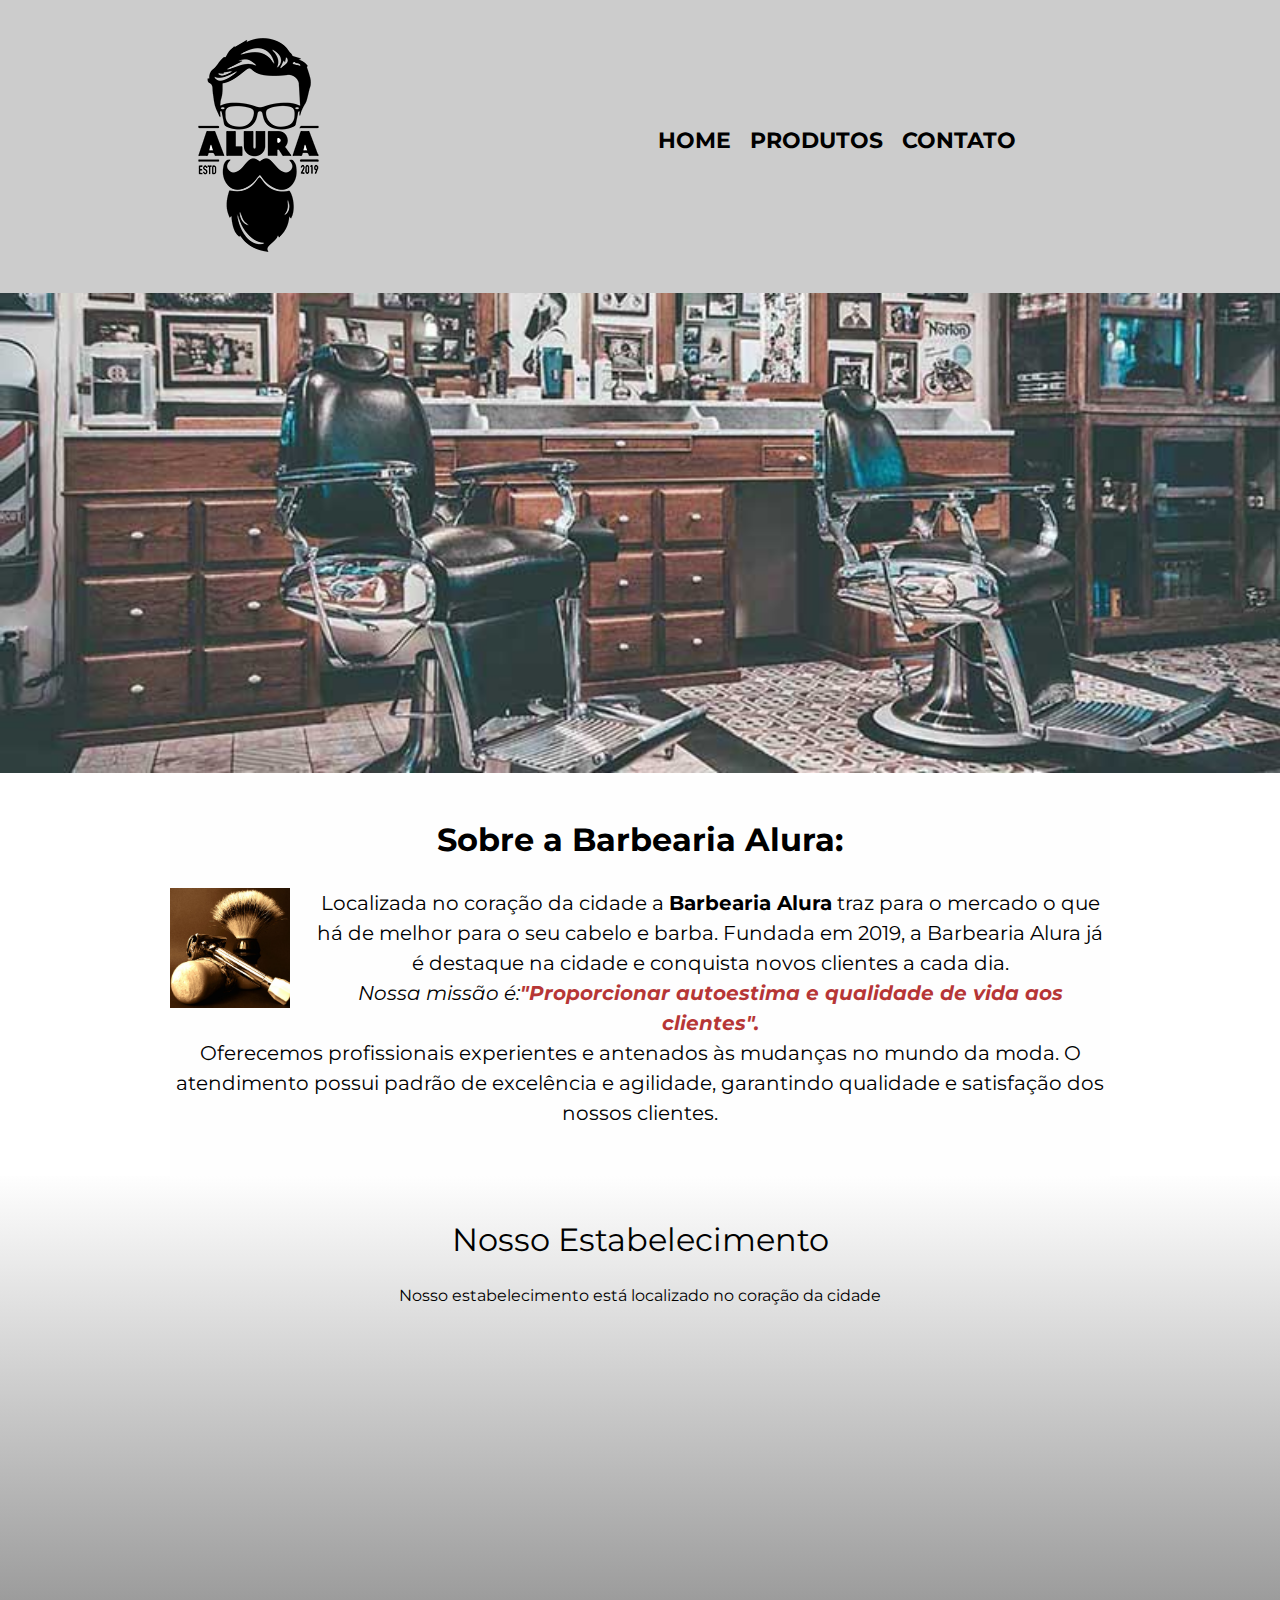
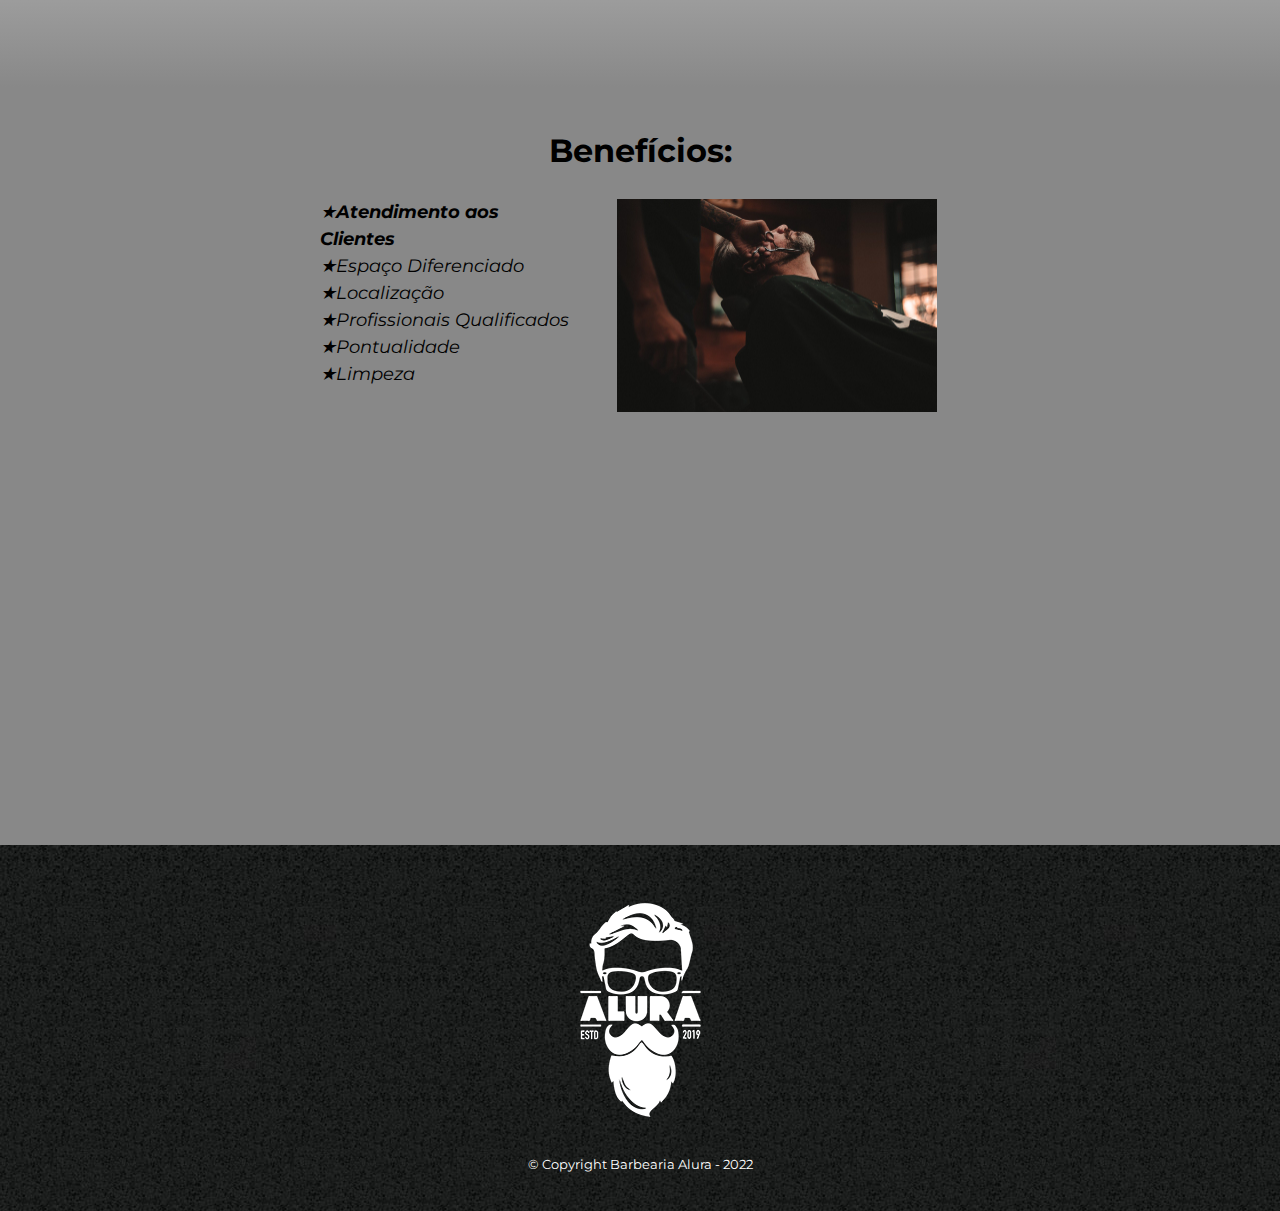
<file: BarbeariaAlura/index.html>
<!DOCTYPE html>
<html lang="pt-br">
	<head>
		<meta charset="UTF-8">
		<meta name="viewport" content="width=device-width">
		<title>Barbearia Alura</title>
		<link rel="stylesheet" href="reset.css">
		<link rel="stylesheet" href="style.css">
		<link href="https://fonts.googleapis.com/css?family=Montserrat&display=swap" rel="stylesheet">
	</head>

	<body class="home">
		<header>
			<div class="caixa">
				<h1><img src="logo.png" alt="Logo da Barbearia Alura"></h1>
                <nav>
                    <ul class="lista1">
                        <li><a href="index.html">Home</a></li>
                        <li><a href="produtos.html">Produtos</a></li>
                        <li><a href="contato.html">Contato</a></li>
                    </ul>
                </nav>
			</div>			
		</header>
		<img class="banner" src="BANNER.jpg" alt="banner">
		<main>
			<section class="principal">
				<h2 class="tituloCentro"><strong>Sobre a Barbearia Alura:</strong></h2>
				<img class="utensilios" src="utensilios.jpg" alt="utensilios de um barbeiro">

				<p>Localizada no coração da cidade a <strong>Barbearia Alura</strong> traz para o mercado o que há de melhor para o
				seu cabelo e barba. Fundada em 2019, a Barbearia Alura já é destaque na cidade e conquista novos clientes a cada
				dia.</p>

				<p id="missao"><em>Nossa missão é:<strong>"Proporcionar autoestima e qualidade de vida aos clientes".</strong></em>
				</p>

				<p>Oferecemos profissionais experientes e antenados às mudanças no mundo da moda. O atendimento possui padrão de
				excelência e agilidade, garantindo qualidade e satisfação dos nossos clientes.</p>
			</section>

			<section class="mapa">
				<h4 class="tituloCentro">Nosso Estabelecimento</h4>
				<p>Nosso estabelecimento está localizado no coração da cidade</p>
				<div class="mapa-2">
					<iframe src="https://www.google.com/maps/embed?pb=!1m18!1m12!1m3!1d3656.449977466541!2d-46.63452058549082!3d-23.58818986846762!2m3!1f0!2f0!3f0!3m2!1i1024!2i768!4f13.1!3m3!1m2!1s0x94ce5a2b2ed7f3a1%3A0xab35da2f5ca62674!2sCaelum%20-%20Escola%20de%20Tecnologia!5e0!3m2!1spt-BR!2sbr!4v1650916759709!5m2!1spt-BR!2sbr" width="100%" height="300" style="border:0;" allowfullscreen="" loading="lazy" referrerpolicy="no-referrer-when-downgrade"></iframe>
				</div>
			</section>

			<section class="beneficios">
				<h3 class="tituloCentro"><strong>Benefícios:</strong></h3>
				<div class="lista-beneficios">
					<ul class="lista2">
						<li class="itens"><strong>Atendimento aos Clientes</strong></li>
						<li class="itens">Espaço Diferenciado</li>
						<li class="itens">Localização</li> 
						<li class="itens">Profissionais Qualificados</li>
						<li class="itens">Pontualidade</li>
						<li class="itens">Limpeza</li>
					</ul>
					<img class="imgBeneficios" src="beneficios.jpg" alt="beneficios">
				</div>
				
				<div class="video">
					<iframe width="100%" height="315" src="https://www.youtube.com/embed/wcVVXUV0YUY" title="YouTube video player" frameborder="0" allow="accelerometer; autoplay; clipboard-write; encrypted-media; gyroscope; picture-in-picture" allowfullscreen></iframe>
				</div>
			</section>
		</main>
		<footer>
            <img src="logo-branco.png" alt="Logo da Barbearia Alura">
            <p class="copyright">&copy; Copyright Barbearia Alura - 2022</p>
        </footer>	 
	</body>
</html>
</file>
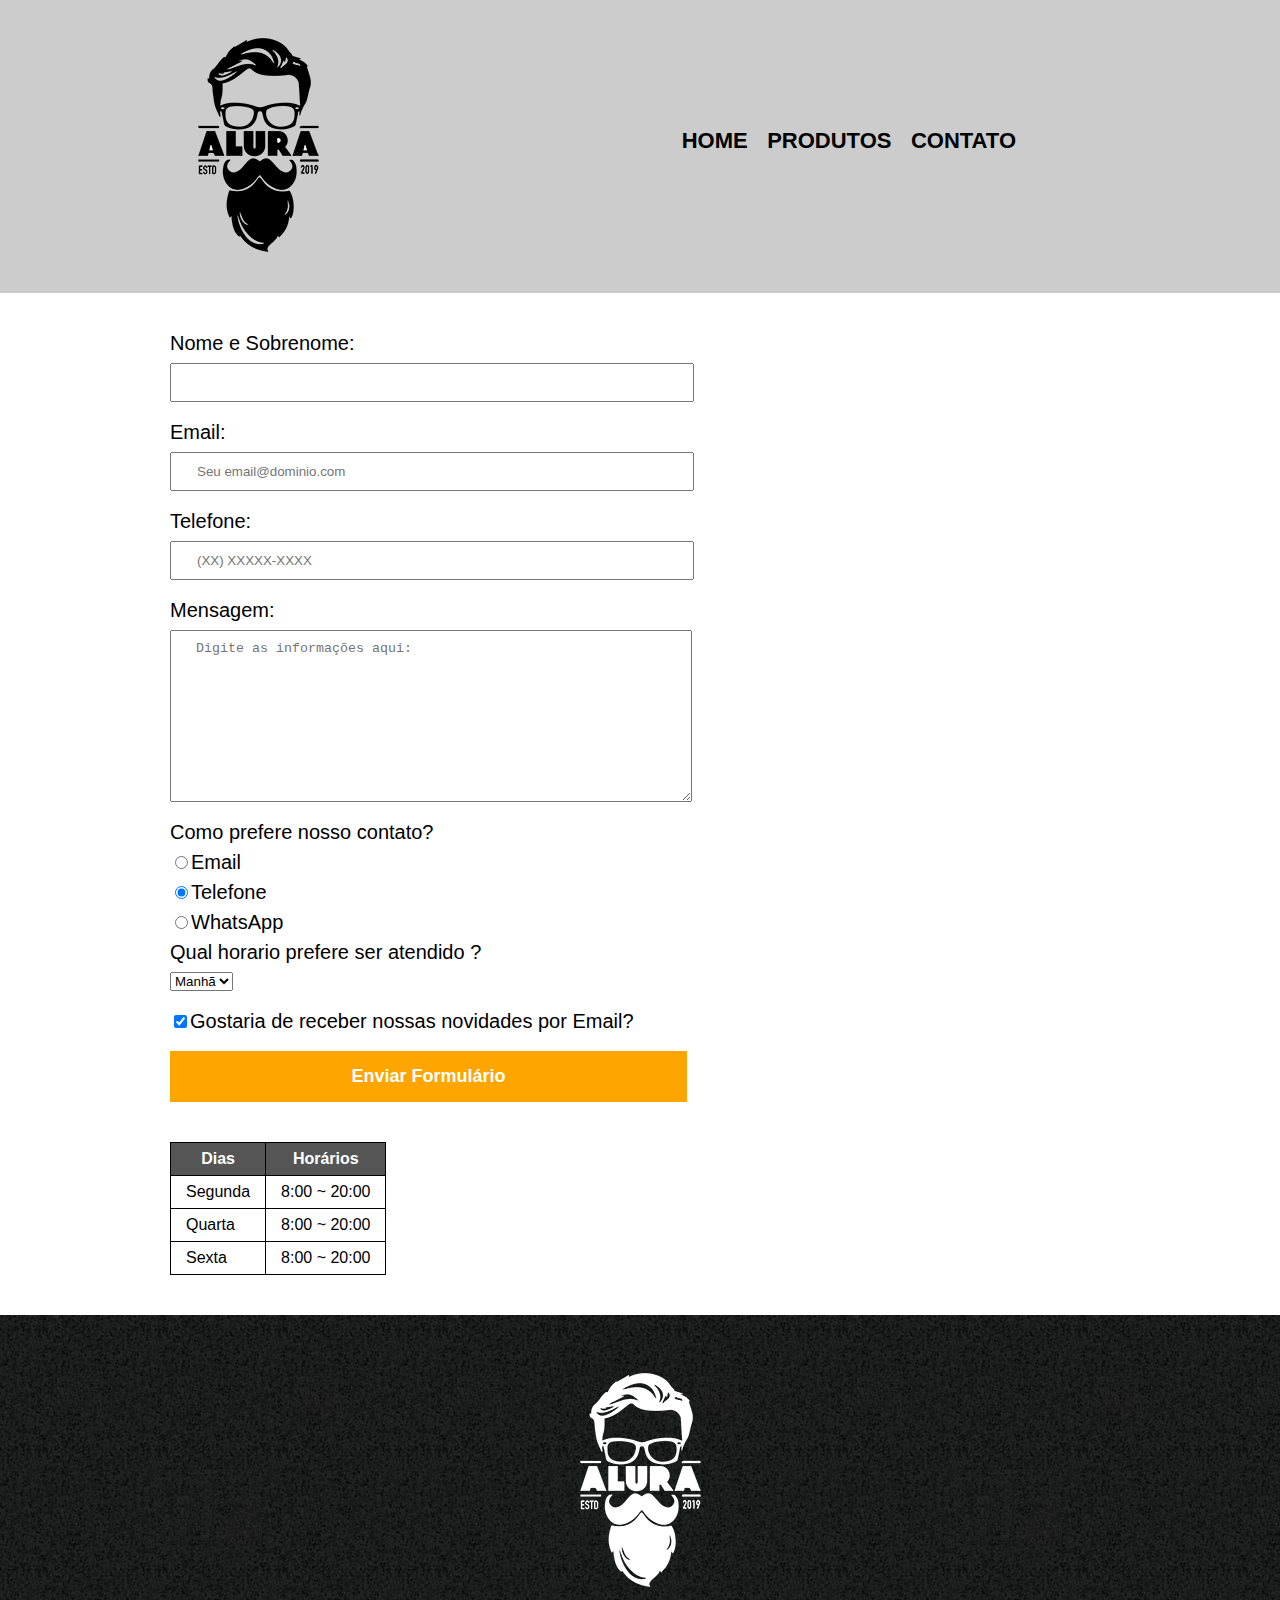
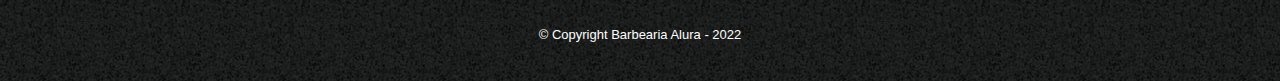
<file: BarbeariaAlura/contato.html>
<!DOCTYPE html>
<html>
    <head>
        <meta charset="UTF-8">
        <meta name="viewport" content="width=device-width">
        <title>Contato - Barbearia Alura</title>
        <link rel="stylesheet" href="reset.css">
        <link rel="stylesheet" href="style.css">
    </head>
    <body>
        <header>
            <div class="caixa">
                <h1><img src="logo.png" alt="Logo da Barbearia Alura"></h1>
                <nav>
                    <ul>
                        <li><a href="index.html">Home</a></li>
                        <li><a href="produtos.html">Produtos</a></li>
                        <li><a href="contato.html">Contato</a></li>
                    </ul>
                </nav>
            </div>
        </header>
            <main class="main-contato">
                <form class="formulario">
                    <label for="nomeEsobrenome">Nome e Sobrenome:</label>
                    <input type="text" id="nomeEsobrenome" class="input-padrao" required> 

                    <label for="email">Email:</label>
                    <input type="email" id="email" class="input-padrao" required placeholder="Seu email@dominio.com">

                    <label for="telefone">Telefone:</label>
                    <input type="tel" id="telefone" class="input-padrao" required placeholder="(XX) XXXXX-XXXX">

                    <label for="mensagem">Mensagem:</label>
                    <textarea id="mensagem" cols="68" rows="10" class="input-padrao" required placeholder="Digite as informações aqui:"></textarea>

                    <fieldset>
                        <legend>Como prefere nosso contato?</legend>

                        <label for="radio-email"><input id="radio-email" name="contato" type="radio" value="email">Email</label>
                        
                        <label for="radio-telefone"><input id="radio-telefone" name="contato" type="radio" value="telefone" checked>Telefone</label>
                        
                        <label for="radio-whatsapp"><input id="radio-whatsapp" name="contato" type="radio" velue="whatsapp">WhatsApp</label>
                        
                    </fieldset>

                    <fieldset>
                        <legend>Qual horario prefere ser atendido ?</legend>
                        <select>
                            <option value="">Manhã</option>
                            <option value="">Tarde</option>
                            <option value="">Noite</option>
                        </select>
                    </fieldset>

                    <label class="checkbox"><input type="checkbox" checked>Gostaria de receber nossas novidades por Email?</label>

                    <input type="submit" value="Enviar Formulário" class="enviar">
                </form>
                <table class="tabela">
                    <thead>
                        <tr>
                            <th>Dias</th>
                            <th>Horários</th>
                        </tr>
                    </thead>
                    <tbody>
                        <tr>
                            <td>Segunda</td>
                            <td>8:00 ~ 20:00</td>
                        </tr>
                        <tr>
                            <td>Quarta</td>
                            <td>8:00 ~ 20:00</td>
                        </tr>
                        <tr>
                            <td>Sexta</td>
                            <td>8:00 ~ 20:00</td>
                        </tr>
                    </tbody>
                </table>
            </main>
        <footer>
            <img src="logo-branco.png" alt="Logo da Barbearia Alura">
            <p class="copyright">&copy; Copyright Barbearia Alura - 2022</p>
        </footer>
    </body>
</html>
</file>
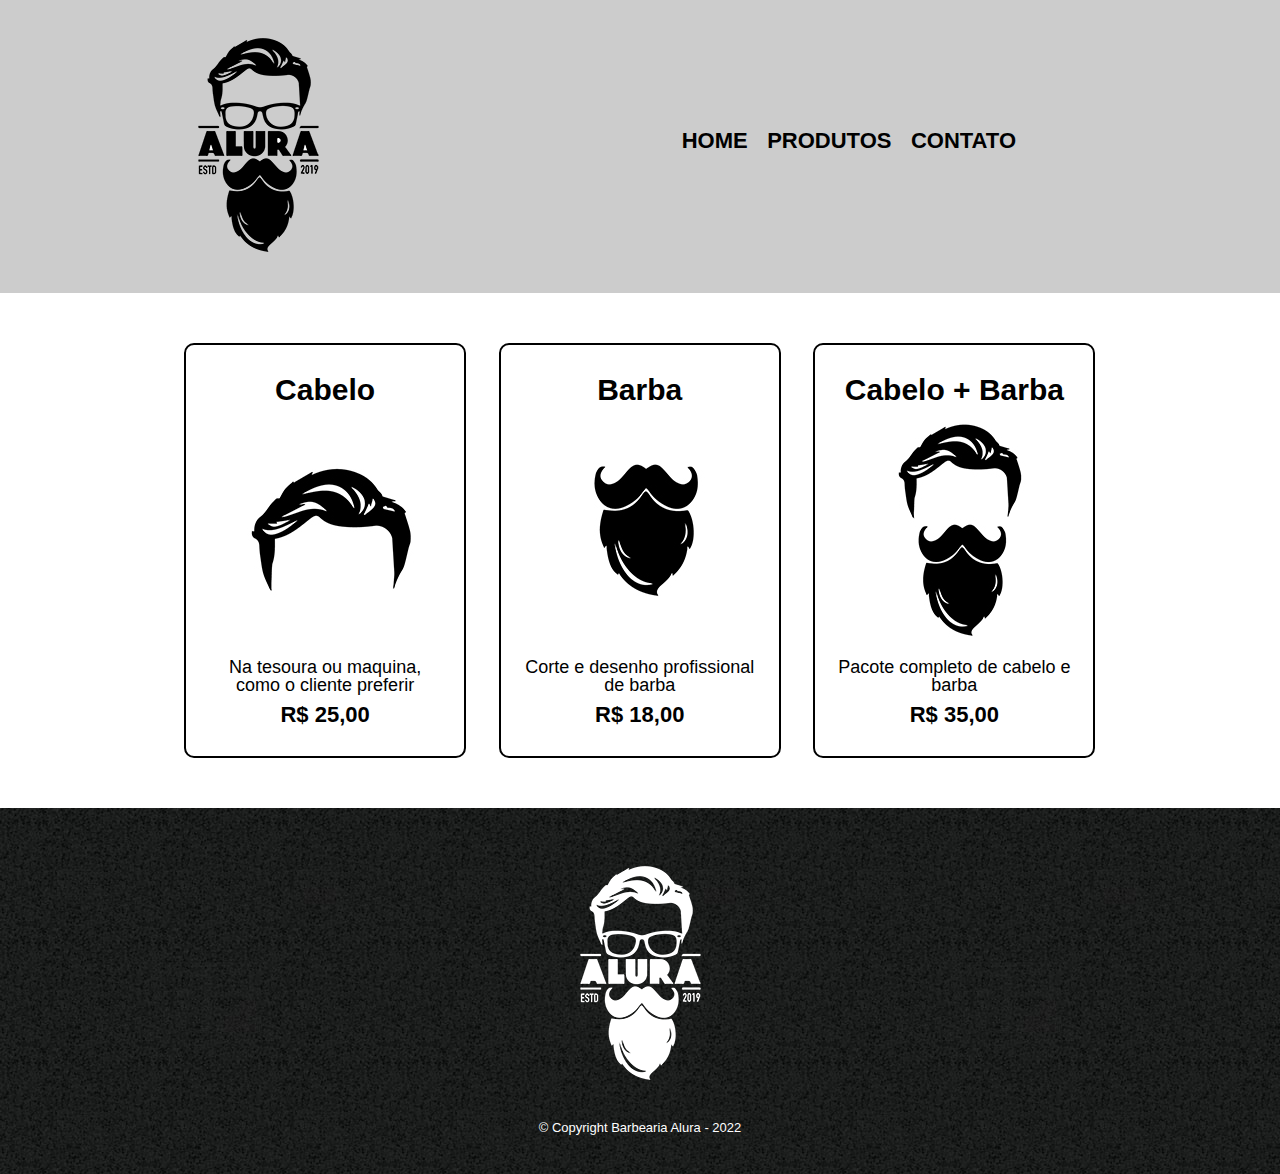
<file: BarbeariaAlura/produtos.html>
<!DOCTYPE html>
<html>
    <head>
        <meta charset="UTF-8">
        <meta name="viewport" content="width=device-width">
        <title>Produtos - Barbearia Alura</title>
        <link rel="stylesheet" href="reset.css">
        <link rel="stylesheet" href="style.css">
    </head>
    <body>
        <header>
            <div class="caixa">
                <h1><img src="logo.png" alt="Logo da Barbearia Alura"></h1>
                <nav>
                    <ul>
                        <li><a href="index.html">Home</a></li>
                        <li><a href="produtos.html">Produtos</a></li>
                        <li><a href="contato.html">Contato</a></li>
                    </ul>
                </nav>
            </div>
        </header>

        <main>
            <ul class="produtos">
                <li>
                   <h2>Cabelo</h2>
                   <img src="cabelo.jpg"> 
                   <p class="descricao-produto">Na tesoura ou maquina, como o cliente preferir</p>
                   <p class="preco-produto">R$ 25,00</p>
                </li>
                <li>
                   <h2>Barba</h2>
                   <img src="barba.jpg"> 
                   <p class="descricao-produto">Corte e desenho profissional de barba</p>
                   <p class="preco-produto">R$ 18,00</p>
                </li>
                <li>
                   <h2>Cabelo + Barba</h2>
                   <img src="cabelo+barba.jpg"> 
                   <p class="descricao-produto">Pacote completo de cabelo e barba</p>
                   <p class="preco-produto">R$ 35,00</p>
                </li>
            </ul>
        </main>

        <footer>
            <img src="logo-branco.png" alt="Logo da Barbearia Alura">
            <p class="copyright">&copy; Copyright Barbearia Alura - 2022</p>
        </footer>
    </body>
</html>
</file>
<file: BarbeariaAlura/style.css>
/* CABEÇALHO E RODAPÉ */
header {
	background: #CCCCCC;
	padding: 20px 0;
}
/* CAIXA POR TRAZ DA IMAGEM E DOS LINKS */
.caixa {
	position: relative;
	width: 940px;
	margin: 0 auto;
}
/* TAG DE NAVEGAÇÃO */
nav {
	position: absolute; right: 10%; top: 110px;
}
/* ITENS DA LISTA DE LINKS */
nav li {
	display: inline;
	margin: 0 0 0 15px;
}
/* PROPRIEDADE DOS LINKS NA TAG DE NAVEGAÇÃO */
nav a {
	text-transform: uppercase;
	color: black;
	font-weight: bold;
	font-size: 22px;
	text-decoration: none;
}
/* "ANIMAÇÃO" QUANDO PASSAR O MOUSE POR CIMA DOS LINKS */
nav a:hover {
	color: #C78C19;
	text-decoration: underline;
}
/* RODAPÉ DO SITE (ALINHAMENTO E BACKGROUND) */
footer {
	text-align: center;
	background: url(bg.jpg);
	padding: 40px 0;
}
/* RODAPÉ DO SITE, TEXTO DE COPYRIGHT */
.copyright {
	color: white;
	font-size: 13px;
	margin: 20px 0 0;
}
/* MUDANÇA DA FONTE */
body {
    font-family: 'Montserrat', sans-serif;
}

/* --------------------HOME.CSS--------------------- */


/* ALINHA AS COISAS NO CENTRO, AUMENTA A FONTE E DA UMA MARGEM PRA BAIXO*/
.tituloCentro {
	text-align: center;
	font-size: 2em;
	margin: 0 0 1em;
    clear: left;
}
/* EDIÇÃO DO PNG-BANNER */
.banner {
	width: 100%;	
}  
/* TEXTO PRINCIPAL */
.principal {
    padding: 3em 0;
    background: #FEFEFE;
	width: 940px;
    margin: 0 auto;
}
/* IMAGEM DOS UTENSILIOS */
.utensilios {
    width: 120px;
    float: left;
    margin: 0 20px 20px 0;
}
/* PARAGRAFOS DO TEXTO PRINCIPAL */
.principal p {
	text-align: center;
	font-size: 20px;
    line-height: 1.5;
}
/* DEIXA EM NEGRITO */
strong {
	font-weight: bold;
}
/* MUDA A COR DO NEGRITO NA TAG "EM" */
em strong {
	color: #b63636 ;
}
/* DEFINIÇÃO DE FONTE EM ITALICO */ 
em {
    font-style: italic;
}
/* EDIÇÃO DO MAPA */
.mapa {
    padding: 3em 0;
    background: linear-gradient(#FEFEFE,#888888);
}
/* EDIÇÃO DO BACKGROUND DO MAPA */
.mapa-2 {
    width: 940px;
    margin: 0 auto;
}
/* PARÁGRAFO DO MAPA */
.mapa p {
    margin: 0 0 2em;
    text-align: center;
}
/* DIVISAO DOSBENEFICIOS */
.beneficios {
	padding: 3em 0;
    background: #888888;
}
/* MUDANÇAS NO TAMANHO DA LISTA DE BENEFICIOS */
.lista-beneficios{
    width: 640px;
    margin: 0 auto;
}
/* EDIÇÃO LISTA 2 */
.lista2 {
	display: inline-block;
	vertical-align: top;
	width: 40%;
	margin-right: 5% ; 
	font-size: 18px;
}
/* ITENS DA LISTA 2 */
.itens {
	font-style: italic;
    line-height: 1.5;
}
/* ESTRELINHAS DA LISTA */
.itens:before {
    content: "★";
}
/* IMAGEM DOS BENEFICIOS */
.imgBeneficios {
	width: 50%;
	display: inline-block;
	margin-left: 5px;
    margin-right: 5px;
    opacity: 1;
    transition: 400ms;
}
/* TRANSIÇÃO DA OPACIDADE DA IMAGEM DOS BENEFICIOS */
.imgBeneficios:hover {
    opacity: 0.3;    
}
/* EDIÇÃO DO VIDEO */
.video {
    width: 560px;
    margin: 1em auto;
    padding-top: 2em;
}

/* --------------------PRODUTOS.CSS-------------------- */

/* CLASSE DA LISTA DE PRODUTOS */ 
.produtos{
    width: 940px;
    margin: 0 auto;
    padding: 50px 0;
}
/* ITENS DA LISTA DE PRODUTOS */
.produtos li {
    display: inline-block;
    text-align: center;
    width: 30%;
    vertical-align: top;
    margin: 0 1.5%;
    padding: 30px 20px;
    box-sizing: border-box;
    border: 2px solid black;
    border-radius: 10px;
}
/* "ANIMAÇÃO" DOS ITENS QUANDO O MOUSE PASSA EM CIMA */
.produtos li:hover {
    border-color: #C78C19;
}
/* "ANIMAÇÃO" DOS ITENS QUANDO CLICAR NOS ITENS */
.produtos li:active {
    border-color: blue;
}
/* TITULO DOS PRODUTOS */
.produtos h2 {
    font-weight: bold;
    font-size: 30px;
}
/* "ANIMAÇÃO" DO TITULO DOS PRODUTOS QUANDO O MOUSE PASSAR EM CIMA */
.produtos li:hover h2{
    font-size: 35px;
}
/* TEXTO DA DESCRIÇÃO DO PRODUTO */
.descricao-produto {
    font-size: 18px;    
}
/* TEXTO DO PREÇO DOS PRODUTOS */
.preco-produto {
    font-size: 22px;
    font-weight: bold;
    margin: 10px 0 0;
}

/* --------------------CONTATO.CSS-------------------- */

/* MUDANÇA NO TAMANHO DAS COISAS EM MAIN */
.main-contato {
    width: 940px;
    margin: 0 auto;
}
/* MARGEM DO FORMULARIO */
form{
    margin: 40px 0;
}
/* MUDANCAS DAS PROPORCOES DE LABEL E LEGEND */
form label, form legend {
    display: block;
    font-size: 20px;
    margin: 0 0 10px;
}
/* MUDANÇAS DE TAMANHO DOS INPUTS E DO TEXTAREA */
.input-padrao {
    display: block;
    margin-bottom: 20px;
    padding: 10px 25px;
    width: 50%;
}
/* TAMANHO E MARGEM DA CHECKBOX */
.checkbox {
    display: block;
    margin: 20px 0;
}
/* MUDANÇAS DO BOTÃO DE ENVIAR */
.enviar {
    display: block;
    width: 55%;
    padding: 15px 0;
    background: orange;
    color: white;
    font-weight: bold;
    font-size: 18px;
    border: none;
    transition: 1s all;
    cursor: pointer;
}
/* "ANIMAÇÃO" DO BOTAO DE ENVIAR */
.enviar:hover {
    background: darkorange;
    transform: scale(1.1);
}
/* MARGEM DA TABELA PRO CANTO E PARA BAIXO */
table {
    margin: 20px 0 40px;
}
/* MUDANÇAS DO CABEÇALHO DA TABELA */
thead {
    background: #555555;
    color: white;
    font-weight: bold;
}
/* BORDAS E MARGEM INTERNA DA TABELA */
td, th {
    border: 1px solid black;
    padding: 8px 15px;
}


/* EDIÇÃO DA VIZUALIZAÇÃO EM CELULAR */
@media screen and (max-width: 480px){
    .caixa, .principal, .lista-beneficios, .video, .mapa-2, .produtos, .main-contato {
        width: auto;
    } 
    h1{
        text-align: center;
    }
    nav {
        position: static;
        text-align: center;
    }
    .imgBeneficios {
        width: 97%;
    }
    .produtos li {
        width: 97%;
        margin-top: 20px;
    }    
    .lista2 {
       width: 97%;
    }
    .main-contato {
        text-align: center;
    }
    .input-padrao {
        display: inline;
    }
    .enviar {
        text-align: center;
        display: inline;
    }
    .tabela {
        display: inline;
    }
}
</file>
